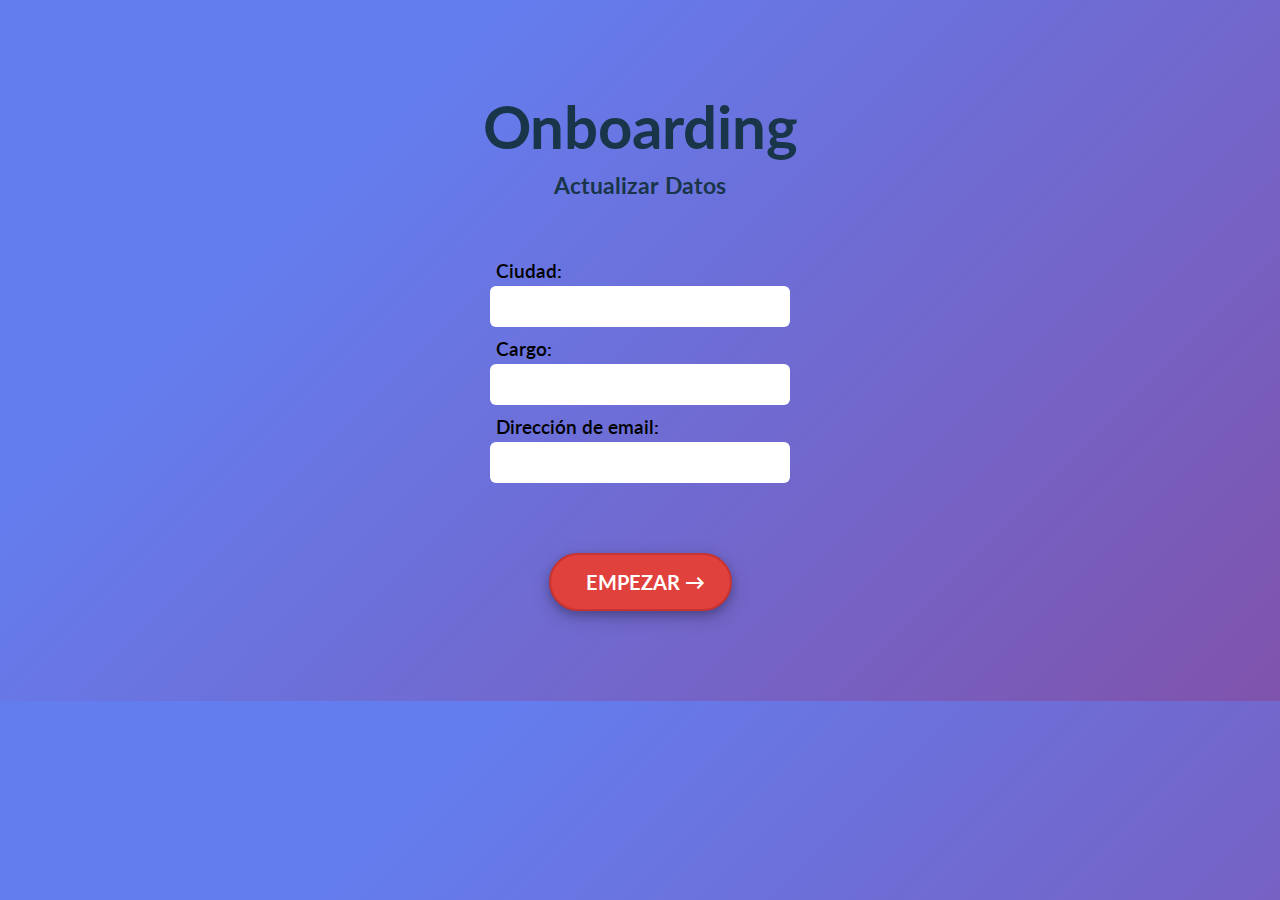
<file: index.html>
<!DOCTYPE html>
<html lang="en">

<head>
	<script src="https://assets.adobedtm.com/dedcc86548e8/6f5f4aa34959/launch-f30674b659c5-development.min.js" async></script>

	<!-- START - Munchkin Lead Tracking -->
	<!-- tracking end-user page visits and clicks -->
	<script type="text/javascript">
		(function () {
			var didInit = false;
			function initMunchkin() {
				if (didInit === false) {
					didInit = true;
					Munchkin.init('271-ZJD-911');
				}
			}
			var s = document.createElement('script');
			s.type = 'text/javascript';
			s.async = true;
			s.src = '//munchkin.marketo.net/munchkin.js';
			s.onreadystatechange = function () {
				if (this.readyState == 'complete' || this.readyState == 'loaded') {
					initMunchkin();
				}
			};
			s.onload = initMunchkin;
			document.getElementsByTagName('head')[0].appendChild(s);
		})();
	</script>
	<!-- END - Munchkin Lead Tracking -->

	<!-- inicio código para formulários do Marketo -->
	<script src="//271-ZJD-911.mktoweb.com/js/forms2/js/forms2.min.js"></script>

	<script type="text/javascript">

		document.addEventListener('DOMContentLoaded', function (_e) {
			var ciudad;
			var cargo;
			var emailFieldValue;
			var btnEnviar;
			var loader;

			btnEnviar = document.getElementById('continuarOnboarding');
			loader = document.getElementById('loader');

			btnEnviar.onclick = function (event) {
				loader.classList.add("loader");
				event.preventDefault();

				ciudad = document.getElementById("ciudad").value;
				cargo = document.getElementById("cargo").value;
				emailFieldValue = document.getElementById("email").value;

				MktoForms2.loadForm("//271-ZJD-911.mktoweb.com", "271-ZJD-911", 1034, function (formWeb) { // SANDBOX
					formWeb.onSuccess(function (vals, thanksURL) {
						loader.classList.remove("loader");
						return false;
					});
					formWeb.addHiddenFields(
						{
							"Email": "joao.cardoso3011@email.com",
							"appStep": "onb_TKPDescarga-bienvenido"
						});
					formWeb.submit();
				});


				/*
				MktoForms2.loadForm("//305-CPI-479.mktoweb.com", "305-CPI-479", 2, function (formWeb) {
					formWeb.onSuccess(function (vals, thanksURL) {
						return false;
					});

					formWeb.addHiddenFields(
						{
							"City": ciudad,
							"Email": emailFieldValue,
							"contrasenaExitosa": true
						});
					formWeb.submit();
				});
								*/
			};
		});		                                   
	</script>
	<!-- fim código para formulários do Marketo-->

	<meta charset="UTF-8">
	<meta http-equiv="X-UA-Compatible" content="IE=edge">
	<meta name="viewport" content="width=device-width, initial-scale=1.0">
	<link rel="stylesheet" href="style.css">
	<link rel="shortcut icon" href="favicon.png" type="image/x-icon">
	<!-- font (google) -->
	<link href="https://fonts.googleapis.com/css2?family=Lato:ital,wght@0,400;0,700;1,400&display=swap" rel="stylesheet">
	<title>Test Saba</title>

	<!-- Data Layer -->
	<!--
	<script>
		window.adobeDataLayer = window.adobeDataLayer || [];

		window.adobeDataLayer.push({
			"event": "pageLoad",
			"pageInstanceID": "Home-Desarollo",
			"page": {
				"pageInfo": {
					"pageName": document.title,
					"URL": "https://mariliagp.github.io/mylocal/",
					"referringURL": "",
					"deviceCategory": "mobile / desktop",
					"language": "es-MX",
					"codeRegion": "MX",
					"entorno": "Desarollo"
				}
			},
			"producto": {
				"tipo": "Personas",
				"categoria": "Producto Digital",
				"seccion": "Home",
				"appStep": "App Step 1 (test page)",
				"appName": "cuenta_ahorro_pre_registro",
				"producto": "cuenta_ahorro",
				"detalle": "home (test page)",
				"pasoOperativa": "1",
				"infoOperativa": "1 - Inicio Pre-registro"
			},
			"marketing": {
				"utmSource": "exemple utm source",
				"utmMedium": "exemple utm medium",
				"utmCampaign": "exemple utm campaign",
				"utmContent": "exemple utm content",
				"utmTerm": "exemple utm term"
			},
			"user": {
				"userID": "userID",
				"userStatus": "no logueado"
			},
			"error": {
				"errorCode": "0x45465",
				"errorType": "exception",
				"errorPage": "App Step 1",
				"errorDescription": "Internal Server Error"
			}

		});

	</script>
-->

</head>

<body>
	<header>
		<!-- nada aqui -->
	</header>

	<section class="banner">
		<h1>Onboarding</h1>
		<h3>Actualizar Datos</h3>

		<!-------inicio formulario------>
		<p>
		<div id="divForm">
			<div id="loader"></div>
			<form id="formOnbording">
				<label for="ciudad">Ciudad:</label><br>
				<input type="text" id="ciudad" name="ciudad"><br>
				<label for="cargo">Cargo:</label><br>
				<input type="text" id="cargo" name="cargo"><br>
				<label for="email">Dirección de email:</label><br>
				<input type="text" id="email" name="email"><br>
			</form>
		</div>
		</p>
		<!------fim formulário------->

		<a class="button_a" id="continuarOnboarding">Empezar →</a>

		<!-- Push to DataLayer -->
		<!-- 
		<a class="button_a" id="continuarOnboarding" href="#step" 
		onclick="window.adobeDataLayer.push({
				event:  'click',
				descriptionClick: 'clic en empezar',
				producto: {
					tipo: 'Personas',
						categoria: 'Producto Digital',
						seccion: 'Pre Registro',
						appStep: 'App Step 1.1 (test page)',
						appName: 'cuenta_ahorro_pre_registro',
						producto: 'cuenta_ahorro',
						detalle: 'App Step 1.1 - Clic en Empezar (test page)',
						pasoOperativa: '1.1',
						infoOperativa: '1.1 - Clic en Empezar'
						}
			});">Empezar →</a>
		-->
	</section>

	<script src="js-file.js"></script>
</body>

</html>
</file>
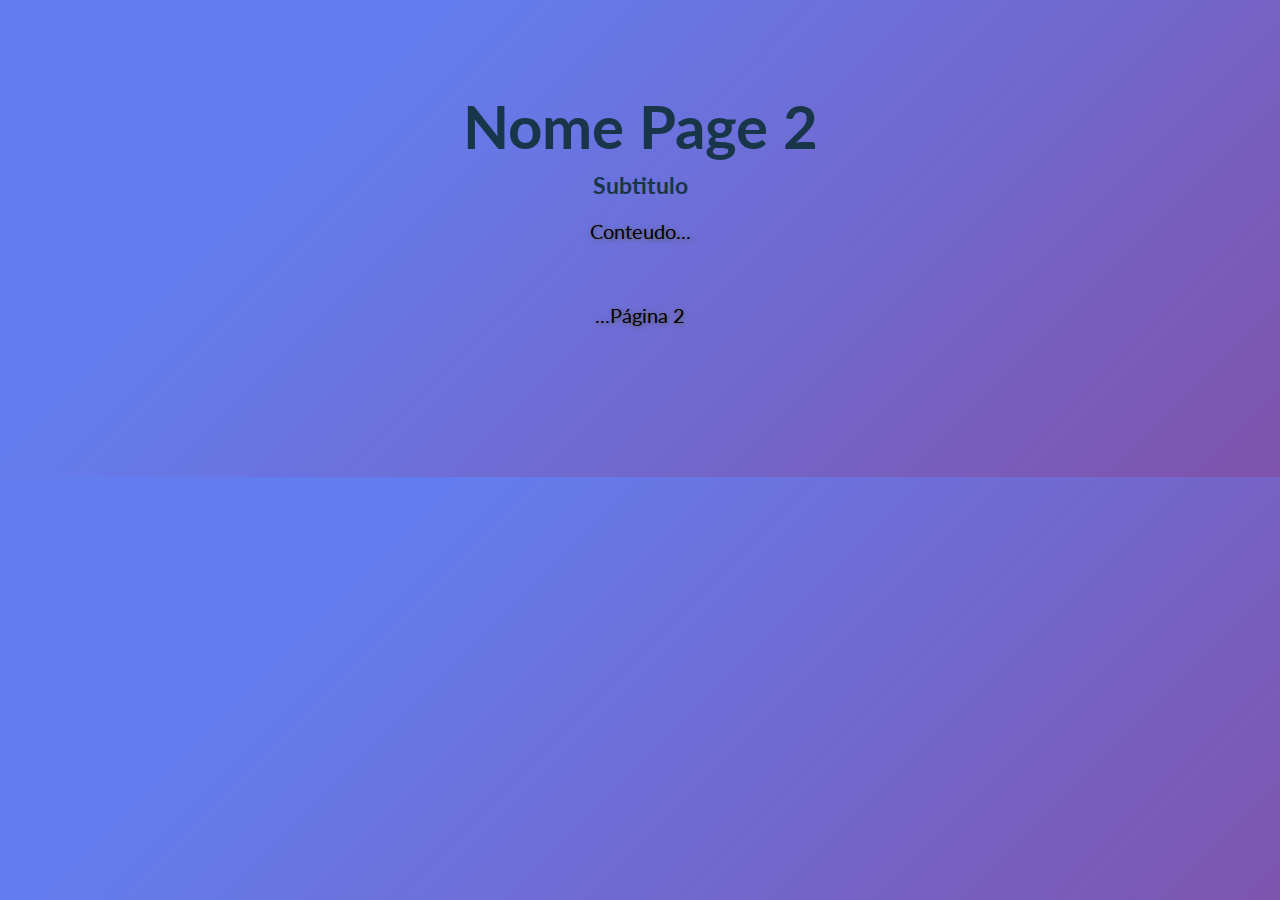
<file: page2.html>
<!DOCTYPE html>
<html lang="en">

<head>
	<!-- tracking end-user page visits and clicks -->
	<script type="text/javascript">
		(function () {
			var didInit = false;
			function initMunchkin() {
				if (didInit === false) {
					didInit = true;
					Munchkin.init('271-ZJD-911');
				}
			}
			var s = document.createElement('script');
			s.type = 'text/javascript';
			s.async = true;
			s.src = '//munchkin.marketo.net/munchkin.js';
			s.onreadystatechange = function () {
				if (this.readyState == 'complete' || this.readyState == 'loaded') {
					initMunchkin();
				}
			};
			s.onload = initMunchkin;
			document.getElementsByTagName('head')[0].appendChild(s);
		})();
	</script>
	<!-- END - Munchkin Lead Tracking -->

	<meta charset="UTF-8">
	<meta http-equiv="X-UA-Compatible" content="IE=edge">
	<meta name="viewport" content="width=device-width, initial-scale=1.0">
	<link rel="stylesheet" href="style.css">
	<link rel="shortcut icon" href="favicon.png" type="image/x-icon">
	<!-- font (google) -->
	<link href="https://fonts.googleapis.com/css2?family=Lato:ital,wght@0,400;0,700;1,400&display=swap" rel="stylesheet">
	<title>Page 2</title>
</head>

<body>
	<header>

	</header>
	<section class="banner">
		<h1>Nome Page 2</h1>
		<h3>Subtitulo</h3>
		<P>Conteudo...</P>
		<p>...Página 2</p>
	</section>
</body>

</html>
</file>
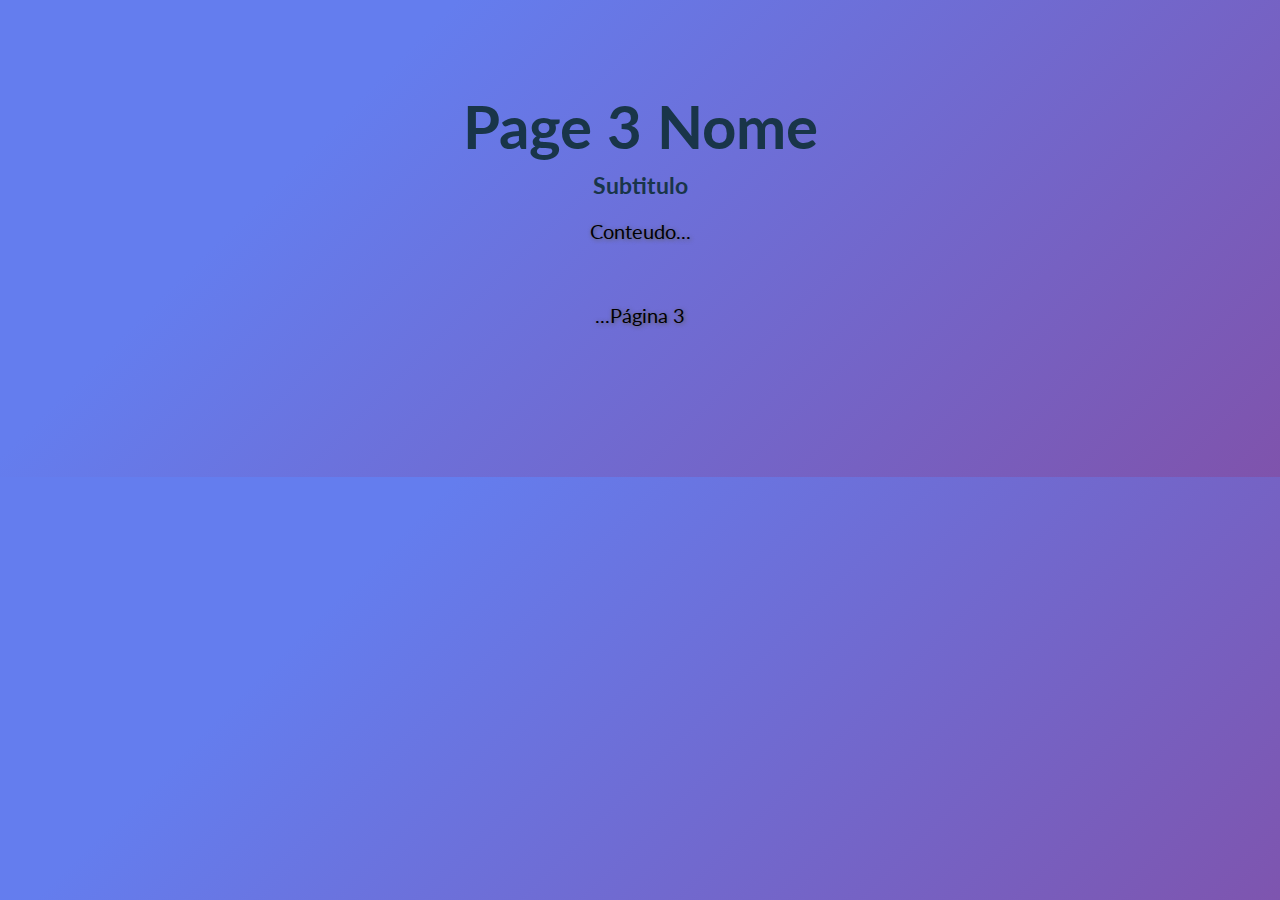
<file: page3.html>
<!DOCTYPE html>
<html lang="en">

<head>
	<!-- tracking end-user page visits and clicks -->
	<script type="text/javascript">
		(function () {
			var didInit = false;
			function initMunchkin() {
				if (didInit === false) {
					didInit = true;
					Munchkin.init('271-ZJD-911');
				}
			}
			var s = document.createElement('script');
			s.type = 'text/javascript';
			s.async = true;
			s.src = '//munchkin.marketo.net/munchkin.js';
			s.onreadystatechange = function () {
				if (this.readyState == 'complete' || this.readyState == 'loaded') {
					initMunchkin();
				}
			};
			s.onload = initMunchkin;
			document.getElementsByTagName('head')[0].appendChild(s);
		})();
	</script>
	<!-- END - Munchkin Lead Tracking -->

	<meta charset="UTF-8">
	<meta http-equiv="X-UA-Compatible" content="IE=edge">
	<meta name="viewport" content="width=device-width, initial-scale=1.0">
	<link rel="stylesheet" href="style.css">
	<link rel="shortcut icon" href="favicon.png" type="image/x-icon">
	<!-- font (google) -->
	<link href="https://fonts.googleapis.com/css2?family=Lato:ital,wght@0,400;0,700;1,400&display=swap" rel="stylesheet">
	<title>Page 3</title>
</head>

<body>
	<header>

	</header>
	<section class="banner">
		<h1>Page 3 Nome</h1>
		<h3>Subtitulo</h3>
		<P>Conteudo...</P>
		<p>...Página 3</p>
	</section>
</body>

</html>
</file>
<file: style.css>
/* basic css (reset) */
* {
  box-sizing: border-box;
}

html, body {
  margin: 0;
  padding: 0;
  background-color: #F3F4F6;
  font-family: 'Lato', sans-serif;
  font-size: 1.1rem;
  font-weight: 400;
  scroll-behavior: smooth;
  background-image: linear-gradient(315deg, #7f53ac 0%, #647dee 74%);
}

img {
  max-width: 100%;
  height: auto;
}

ul {
  padding: 0;
  margin: 0;
}

figcaption {
  font-size: .75rem;
  font-style: italic;
  color: #424242;
  letter-spacing: 1px;
}

blockquote {
  padding: 0;
  margin: 0;
}

section {
  padding: 90px 15px;
}

h1, h2, h3, h4, h5, h6 {
  margin: 0 0 10px;
  color: #193549;
}

h1 {
  font-size: 35px;
}

h2 {
  font-size: 30px;
}

@media(min-width: 768px) {
  h1 {
    font-size: 70px;
  }

  h2 {
    font-size: 60px;
  }
}


.hide {
  display: none;
}

.loader {
  border: 16px solid #f3f3f3;
  border-radius: 50%;
  border-top: 16px solid #3498db;
  width: 120px;
  height: 120px;
  -webkit-animation: spin 2s linear infinite; /* Safari */
  animation: spin 2s linear infinite;
  position: absolute;
}

/* Safari */
@-webkit-keyframes spin {
  0% { -webkit-transform: rotate(0deg); }
  100% { -webkit-transform: rotate(360deg); }
}

@keyframes spin {
  0% { transform: rotate(0deg); }
  100% { transform: rotate(360deg); }
}

#divForm{
  display: flex;
  justify-content: center;
}


form label {
  float: left;
  font-weight: 600;
  margin: 0 0 4px 6px;
}

form input {
  margin-bottom: 10px;
  border: none; 
  border-radius: 6px;
  padding: 10px;
  width: 300px;
  font-size: 1rem;
}

.button_a {
  display: inline-block;
  text-decoration: none;
  text-transform: uppercase;
  font-weight: 700;
  font-size: 1.125rem;
  background-color: #E0413D;
  padding: 15px 25px 15px 35px;
  border: 2px solid #c73330;
  border-radius: 45px;
  box-shadow: 0 4px 8px 0 rgba(0, 0, 0, 0.2), 0 6px 20px 0 rgba(0, 0, 0, 0.19);
  transition: background-color 0.8s ease;
  cursor: pointer;
}

.button_a:hover {
  background-color: #99130f;
}

/* global style ended above */
/* header navigation menu */
header {
  background-color: #0C1733;
}

nav {
  max-width: 1200px;
  margin: 0 auto;
  display: flex;
  align-items: center;
}

nav .logo-container {
  max-width: 130px;
}

@media (min-width: 768px) {
  nav .logo-container {
    max-width: 250px;
  }
}

nav .logo-container a img {
  margin: 15px 5px;
}

nav .navigation-container {
  width: 100%;
}

nav .navigation-container ul {
  display: flex;
  justify-content: flex-end;
  align-items: center;
}

nav .navigation-container ul li {
  list-style: none;
  padding: 0;
  margin: 0;
}

nav .navigation-container ul li a {
  text-decoration: none;
  text-transform: uppercase;
  font-weight: 700;
  font-size: 1rem;
  font-style: italic;
  color: #FFFFFF;
  padding: 10px 5px;
  transition: all 0.9s ease-out;
}

@media (min-width: 768px) {
  nav .navigation-container ul li a {
    font-size: 1.125rem;
    padding: 30px 15px;
  }
}

nav .navigation-container ul li a:hover {
  background-color: #37415c;
  color: #E0413D;
}

/* footer */
footer {
  background-color: #193549;
  padding: 90px 0 0;
}

footer .footer-container {
  max-width: 1200px;
  margin: 0 auto;
}

footer .footer-container p, a, h4 {
  color: #FFFFFF;
}

footer .footer-container h4 {
  margin: 0 0 10px;
}

footer .footer-container p, a {
  font-size: .875rem;
}

footer .footer-container img {
  max-width: 200px;
}

footer .footer-container .footer-col {
  margin: 0 15px 60px;
  padding: 30px;
  border-radius: 4px;
  background: #15232D;
  box-shadow: 2px 2px 2px #15232D;
  box-shadow: inset 2px 2px 2px hsla(0, 0%, 100%, .25), inset -2px -2px 2px rgba(0, 0, 0, .25);
}

footer .footer-container .footer-col ul li {
  list-style: none;
}

@media (min-width: 768px) {
  footer .footer-container {
    display: flex;
    justify-content: space-between;
  }

  footer .footer-container .footer-col {
    flex-basis: 32%;
  }
}

footer .bottombar {
  padding: 20px 15px;
  background-color: #070e14;
  text-align: center;
  font-style: italic;
  color: #FFFFFF;
}

/* home page - index.html */
.banner {
  background-color: #7f53ac;
  background-image: linear-gradient(315deg, #7f53ac 0%, #647dee 74%);
  padding: 90px 15px;
  text-align: center;
}

.banner h1 {
  animation: changeColors 5s infinite;
}

@keyframes changeColors {
  0% {
    color: #FFFFFF;
  }

  25% {
    color: #d1cdcd;
  }

  50% {
    color: #aba7a7;
  }

  75% {
    color: #5e5c5c;
  }

  100% {
    color: #000000;
  }
}

.banner p {
  margin-bottom: 60px;
  text-shadow: 1px 1px 4px #5c5a5a;
  font-size: 1.125rem;
}

@media (min-width: 768px) {
  .banner h1 {
    font-size: 60px;
    font-weight: 700;
  }
}

.sec-intro {
  background-color: #E9EBEC;
}

.sec-intro .col {
  max-width: 800px;
  margin: 0 auto;
}

.sec-intro .col img {
  padding: 0.25rem;
  border: 1px solid #bbbbbb;
  border-radius: 0.25rem;
}

.sec-core-services {
  background-color: #def1fa;
}

.sec-core-services h2 {
  text-align: center;
}

.sec-core-services .sec-core-services-wrapper {
  display: block;
}

.sec-core-services .sec-core-services-wrapper .card {
  margin-bottom: 60px;
}

@media (min-width: 768px) {
  .sec-core-services .sec-core-services-wrapper {
    display: flex;
    justify-content: space-between;
  }

  .sec-core-services .sec-core-services-wrapper .card {
    flex-basis: 30%;
  }
}

.sec-completed-projects {
  background-color: #FF9800;
  text-align: center;
}

.sec-completed-projects h3 {
  color: #FFFFFF;
}

.sec-completed-projects p {
  margin-bottom: 60px;
}

@media (min-width: 768px) {
  .sec-completed-projects h3 {
    font-size: 2.725rem;
  }
}

.sec-testimonials {
  background-color: #1C1C1C;
  background-image: url("./img/binding_dark.gif");
}

.sec-testimonials h3 {
  color: #FF9800;
  text-align: center;
}

.sec-testimonials .sec-testimonials-wrapper .sec-testimonials-wrapper-speaches .card {
  background-color: rgba(255, 152, 0, 0.3);
  padding: 15px;
  border-radius: 4px;
  color: #FFFFFF;
  font-style: italic;
  font-size: 0.925rem;
  line-height: 1.7;
  margin: 0 0 60px;
  box-shadow: 0 4px 8px 0 rgba(0, 0, 0, 0.2), 0 6px 20px 0 rgba(0, 0, 0, 0.19);
}

.sec-testimonials .sec-testimonials-wrapper .sec-testimonials-wrapper-speaches .card blockquote {
  margin-bottom: 10px;
}

.sec-testimonials .sec-testimonials-wrapper .sec-testimonials-wrapper-speaches .card p {
  margin: 0;
}

.sec-testimonials .sec-testimonials-wrapper .sec-testimonials-wrapper-promo-photo img {
  border-radius: 5px;
}

@media (min-width: 768px) {
  .sec-testimonials h3 {
    font-size: 50px;
  }

  .sec-testimonials .sec-testimonials-wrapper {
    display: flex;
    justify-content: space-between;
  }

  .sec-testimonials .sec-testimonials-wrapper .sec-testimonials-wrapper-speaches {
    flex-basis: 50%;
  }

  .sec-testimonials .sec-testimonials-wrapper .sec-testimonials-wrapper-speaches .card img {
    border: 2px solid #FF9800;
    border-radius: 50%;
  }

  .sec-testimonials .sec-testimonials-wrapper .sec-testimonials-wrapper-promo-photo {
    flex-basis: 45%;
  }
}

.expertise {
  background-color: #F2F2F2;
}

.expertise .expertise-container .expertise-wrapper .item {
  background-color: #DEF1FA;
  margin-bottom: 30px;
  padding: 15px;
  border: 1px solid #c8e8f7;
  border-radius: 4px;
  box-shadow: 0 1px 4px 0 rgba(135, 159, 171, 0.71);
}

.expertise .expertise-container .cta {
  padding: 10px;
  background-color: #a6e2ff;
  border: 1px solid #5ecbff;
  border-radius: 4px;
}

.expertise .expertise-container .cta p {
  margin-bottom: 30px;
}

.expertise .expertise-container .cta a {
  margin-bottom: 20px;
}

.expertise .expertise-container .cta img {
  padding: 0.25rem;
  border: 1px solid #5dcafc;
  border-radius: 0.25rem;
}

@media (min-width: 768px) {
  .expertise .expertise-container {
    display: flex;
    justify-content: space-between;
    align-items: center;
  }

  .expertise .expertise-container .expertise-wrapper {
    flex-basis: 60%;
  }

  .expertise .expertise-container .cta {
    flex-basis: 35%;
  }

  .expertise .expertise-container .expertise-wrapper .programming-skills {
    display: flex;
    justify-content: space-between;
  }

  .expertise .expertise-container .expertise-wrapper .programming-skills .item {
    flex-basis: 30%;
  }

  .expertise .expertise-container .expertise-wrapper .other-skills {
    display: flex;
    justify-content: space-between;
  }

  .expertise .expertise-container .expertise-wrapper .other-skills .item {
    flex-basis: 48%;
  }
}

/* About page */
.about {
  background-color: #bcbec2;
}

.about .about-container .my-photo img {
  padding: 0.25rem;
  border: 1px solid #08151B;
  border-radius: 0.25rem;
}

@media (min-width: 768px) {
  .about .about-container {
    display: flex;
    justify-content: space-between;
    align-items: center;
    max-width: 1100px;
    margin: 0 auto;
  }

  .about .about-container .about-me {
    flex-basis: 60%;
  }

  .about .about-container .my-photo {
    flex-basis: 35%;
  }
}

.why {
  background-color: #DEF1FA;
}

.why .why-container {
  max-width: 1100px;
  margin: 0 auto;
}

.why .why-container h4 {
  color: #193549;
}

.why .why-container .work-samples img {
  margin-bottom: 30px;
  border-radius: 4px;
}

@media (min-width: 768px) {
  .why .why-container .work-samples {
    display: flex;
    justify-content: space-between;
  }

  .why .why-container .work-samples>div {
    flex-basis: 32%;
  }

  .why .why-container .work-samples img {
    opacity: 0.65;
    transition: opacity 0.8s ease;
  }

  .why .why-container .work-samples img:hover {
    opacity: 1;
  }
}

.past-employment .past-employment-container .past-present .companies .org {
  margin-bottom: 60px;
}

.past-employment .past-employment-container .past-present .companies .org time {
  font-style: italic;
  font-size: 1rem;
  color: #0D3A58;
}

.past-employment .past-employment-container .past-present .cv {
  background-color: #E0413D;
  padding: 20px 10px;
  border-radius: 4px;
}

.past-employment .past-employment-container .past-present .cv p:first-child {
  font-weight: 700;
}

.past-employment .past-employment-container .past-present .cv a {
  color: #FFFFFF;
  font-weight: 700;
  font-style: italic;
  text-transform: uppercase;
  letter-spacing: 1.2px;
  transition: all 0.8s ease;
}

.past-employment .past-employment-container .past-present .cv a:hover {
  color: #0C1733;
  text-decoration: none;
}

@media (min-width: 768px) {
  .past-employment .past-employment-container {
    max-width: 1100px;
    margin: 0 auto;
  }

  .past-employment .past-employment-container .past-present {
    display: flex;
    justify-content: space-between;
    align-items: center;
  }

  .past-employment .past-employment-container .past-present .companies {
    flex-basis: 48%;
  }

  .past-employment .past-employment-container .past-present .cv {
    flex-basis: 48%;
  }
}

/* Contact page */
.contact .contact-method {
  background-color: #A6E2FF;
  padding: 20px 10px;
  border: 1px solid #5ecbff;
  border-radius: 4px;
}

.contact .contact-method h4, .contact .contact-method p, .contact .contact-method a {
  color: #222222;
}

.contact .greeting {
  margin-bottom: 60px;
}

@media (min-width: 768px) {
  .contact .contact-wrapper {
    max-width: 1100px;
    margin: 0 auto;
  }

  .contact .contact-wrapper .contact-row {
    display: flex;
    justify-content: space-between;
    align-items: flex-start;
  }

  .contact .contact-wrapper .contact-row .greeting {
    flex-basis: 50%;
  }

  .contact .contact-wrapper .contact-row .contact-method {
    flex-basis: 40%;
  }
}
</file>
